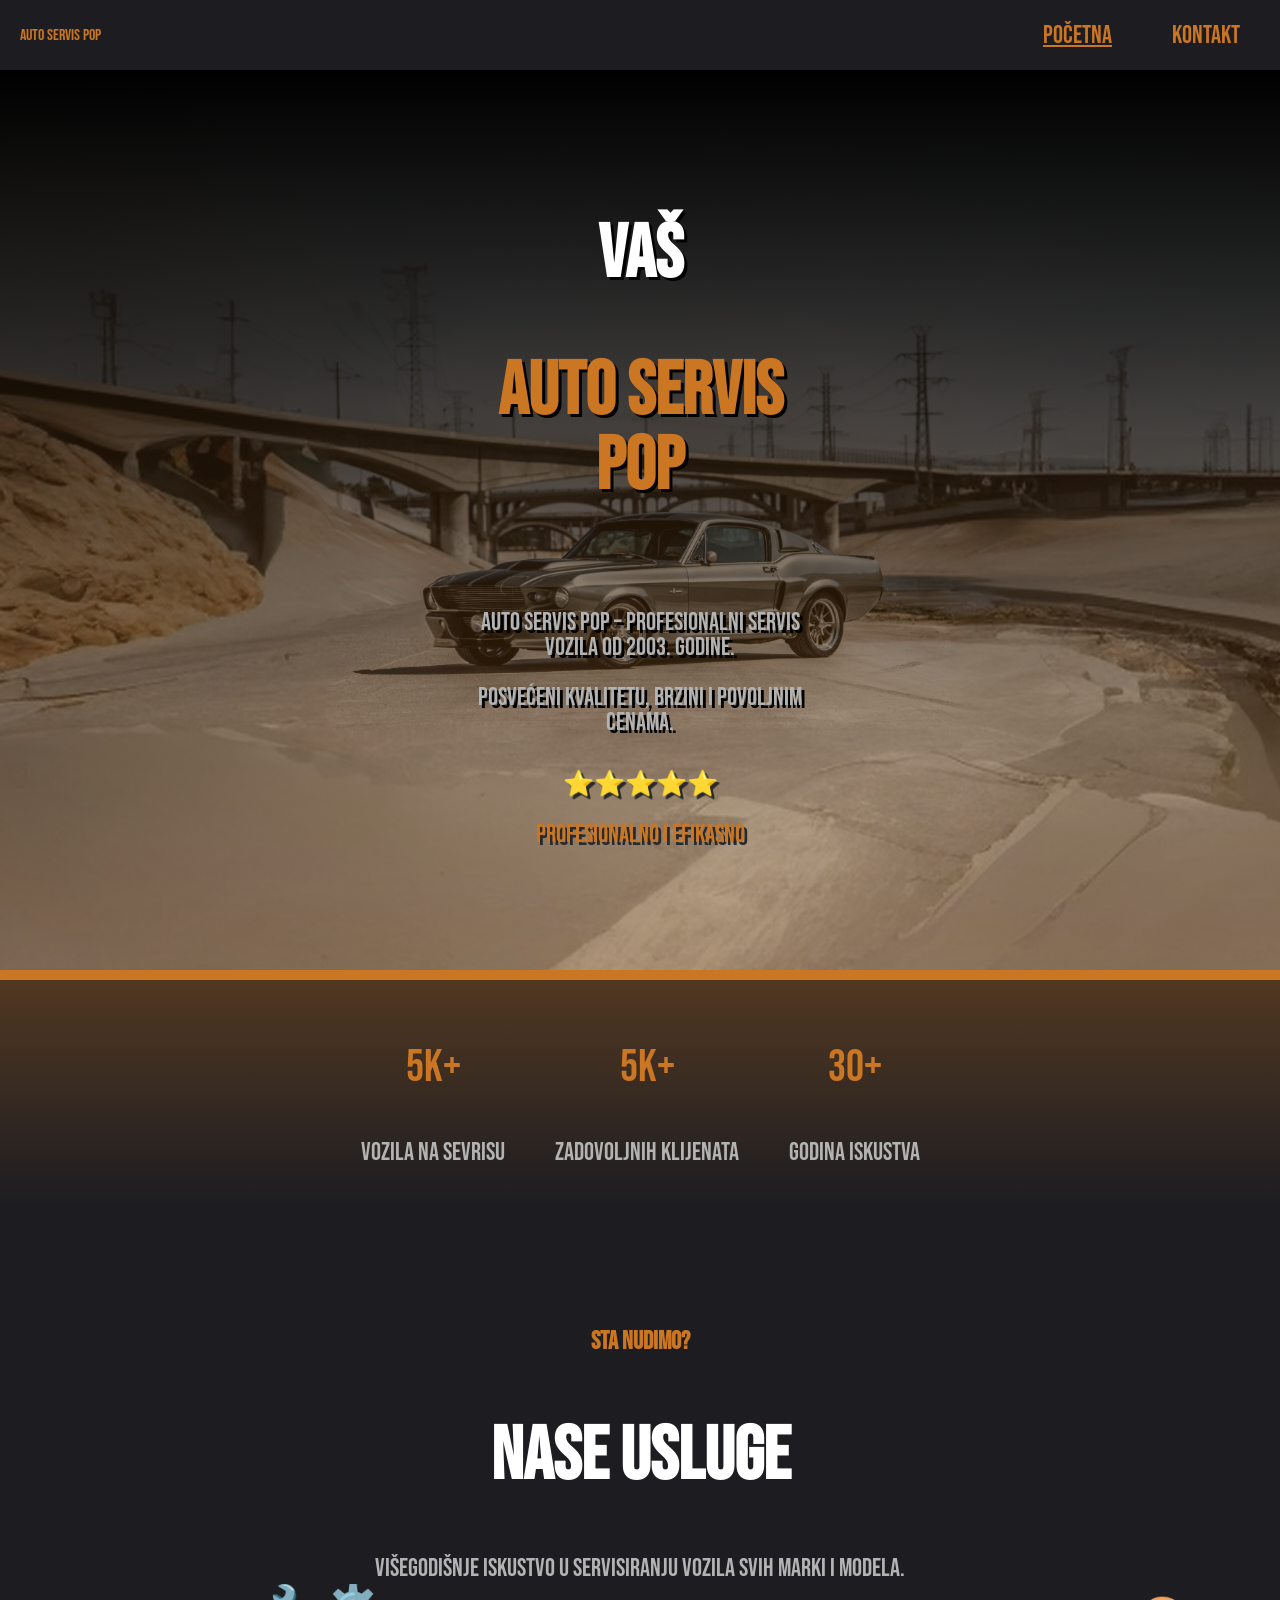
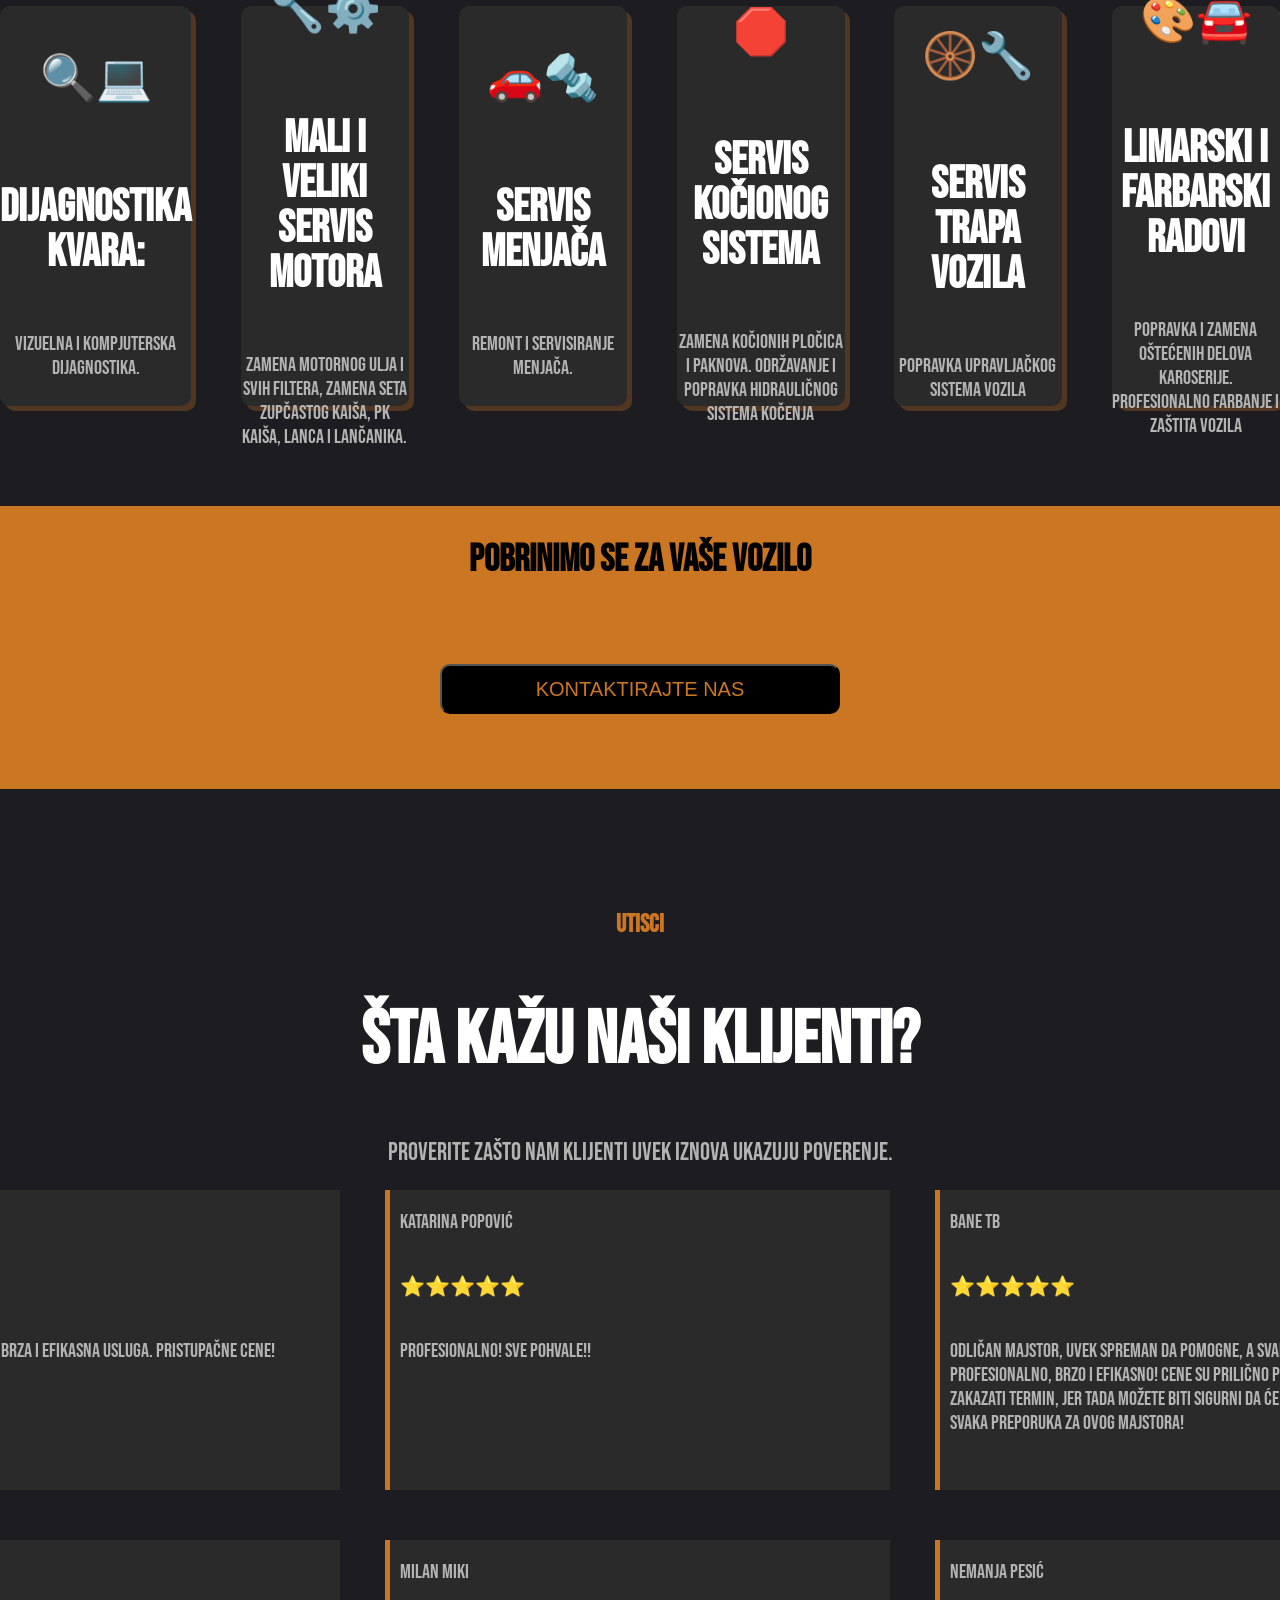
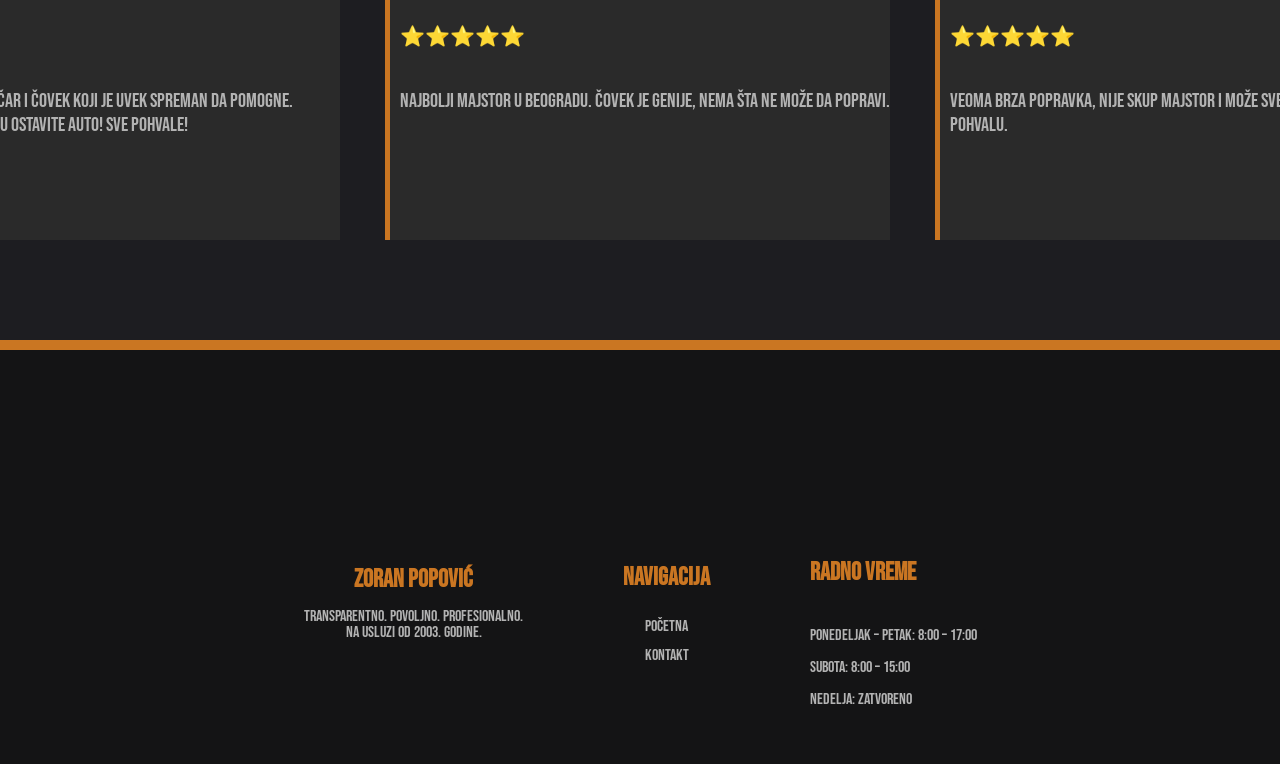
<file: index.html>
<!DOCTYPE html>
<html lang="en">
<head>
    <meta charset="UTF-8">
    <meta name="viewport" content="width=device-width, initial-scale=1.0">
    <title>Auto servis Pop - Početna</title>
    <link rel="stylesheet" href="CSS/style.css">
    <meta name="description" content="Auto Servis Pop – profesionalni servis vozila od 2003. godine.">
    <meta name="keywords" content="auto servis, auto, servis, pop, POP, Zoran Popović, Popović, Svetozara Radojčića, Beograd">
    <link rel="icon" href="Images/LogoMini.png">
    <link rel="shortcut icon" href="Images/LogoMini.png">
</head>
<body>
    <nav>
        <p>Auto Servis Pop</p>

        <div class="NavLinks">
            <a href="index.html" class="activelink">Početna</a>
            <a href="kontakt.html" >Kontakt</a>
        </div>
    </nav>

    <section class="banner">
        <div class="introduction">
            <h2>Vaš</h2>
            <h1>Auto Servis Pop</h1>
            <br>
            <p>Auto Servis POP – profesionalni servis vozila od 2003. godine.</p>
            <p>Posvećeni kvalitetu, brzini i povoljnim cenama.</p>
            <p class="Stars">⭐⭐⭐⭐⭐ <br> Profesionalno i efikasno</p>
        </div>
    </section>

    <section class="Stats">
        <div class="Perk">
            <p class="number">5k+</p>
            <p class="description">vozila na sevrisu</p>
        </div>
        <div class="Perk">
            <p class="number">5k+</p>
            <p class="description">zadovoljnih klijenata</p>
        </div>
        <div class="Perk">
            <p class="number">30+</p>
            <p class="description">godina iskustva</p>
        </div>        
    </section>

    <section class="ServicesIntroduction">
        <div>
            <h2>STA NUDIMO?</h2>
            <h1>NASE USLUGE</h1>
            <p class="description">Višegodišnje iskustvo u servisiranju vozila svih marki i modela.</p>
        </div>
    </section>
    <section class="Services">
    
        <div class="Usluga">
            <p class="Emoji">🔍💻</p>
            <h2>Dijagnostika kvara:</h2>
            <p>Vizuelna i kompjuterska dijagnostika.</p>
        </div>
        <div class="Usluga">
            <p class="Emoji">🔧⚙️</p>
            <h2>Mali i veliki servis motora</h2>
            <p>Zamena motornog ulja i svih filtera, zamena seta zupčastog kaiša, PK kaiša, lanca i lančanika.</p>
        </div>
        <div class="Usluga">
            <p class="Emoji">🚗🔩</p>
            <h2>Servis menjača</h2>
            <p>Remont i servisiranje menjača.</p>
        </div>
        <div class="Usluga">
            <p class="Emoji">🛑</p>
            <h2>Servis kočionog sistema</h2>
            <p>Zamena kočionih pločica i paknova. Održavanje i popravka hidrauličnog sistema kočenja</p>
        </div>
        <div class="Usluga">
            <p class="Emoji">🛞🔧</p>
            <h2>Servis trapa vozila</h2>
            <p>Popravka upravljačkog sistema vozila</p>
        </div>    
        <div class="Usluga">
            <p class="Emoji">🎨🚘</p>
            <h2>Limarski i farbarski radovi</h2>
            <p>Popravka i zamena oštećenih delova karoserije. Profesionalno farbanje i zaštita vozila</p>
        </div>    

    </section>

    <section class="CallUs">
        <h1>Pobrinimo Se Za Vaše Vozilo</h1>
        <button><a href="kontakt.html">KONTAKTIRAJTE NAS</a></button>
    </section>

    <section class="ServicesIntroduction">
        <div>
            <h2>Utisci</h2>
            <h1>šTA KAŽU NAŠI KLIJENTI?</h1>
            <p class="description">Proverite zašto nam klijenti uvek iznova ukazuju poverenje.</p>
        </div>
    </section>
    <section class="Recenjzije">
    
        <div class="Redosled">
            <div class="Recenzija">
                <p>Radoslav Stefanović</p>
                <p class="RecenzijaStars">⭐⭐⭐⭐⭐</p>
                <p>Majstor od poverenja, brza i efikasna usluga. Pristupačne cene!</p>
            </div>  
            <div class="Recenzija">
                <p>Katarina Popović</p>
                <p class="RecenzijaStars">⭐⭐⭐⭐⭐</p>
                <p>Profesionalno! Sve pohvale!!</p>
            </div> 
            <div class="Recenzija">
                <p>Bane TB</p>
                <p class="RecenzijaStars">⭐⭐⭐⭐⭐</p>
                <p>Odličan majstor, uvek spreman da pomogne, a svaki problem rešava profesionalno, brzo i efikasno! Cene su prilično pristupačne. Vredi zakazati termin, jer tada možete biti sigurni da će vaš problem biti rešen. Svaka preporuka za ovog majstora!</p>
            </div> 
        </div>

        <div class="Redosled">
            <div class="Recenzija">
                <p>Jasmina S.</p>
                <p class="RecenzijaStars">⭐⭐⭐⭐⭐</p>
                <p>Zoki je odličan mehaničar i čovek koji je uvek spreman da pomogne. Nećete pogrešiti ako mu ostavite auto! Sve pohvale!</p>
            </div>  
            <div class="Recenzija">
                <p>Milan Miki</p>
                <p class="RecenzijaStars">⭐⭐⭐⭐⭐</p>
                <p>Najbolji majstor u Beogradu. Čovek je genije, nema šta ne može da popravi.</p>
            </div> 
            <div class="Recenzija">
                <p>Nemanja Pesić</p>
                <p class="RecenzijaStars">⭐⭐⭐⭐⭐</p>
                <p>Veoma brza popravka, nije skup majstor i može sve da uradi, što je za pohvalu.</p>
            </div> 
        </div>
         
    </section>
    <script src="JS/script.js"></script>
</body>

<footer>
    <div class="FooterInfo">
        <div>
            <h1 style="color: var(--GoldenYellow); text-align: center; margin-top: 10px;">
                Zoran Popović
            </h1>
            
            <p style="text-align: center;">
                Transparentno. Povoljno. Profesionalno.<br>
                Na usluzi od 2003. godine.
            </p>
        </div>
        <div class="MiniNav">
            <h1 style="color: var(--GoldenYellow);">
                Navigacija
            </h1>
            <a href="index.html">Početna</a>
            <a href="kontakt.html">Kontakt</a>
        </div>
        
        <div class="RadnoVreme">
            <h1 style="color: var(--GoldenYellow);">Radno Vreme</h1>
            <p> 
                Ponedeljak – Petak: 8:00 – 17:00<br><br>
                Subota: 8:00 – 15:00<br><br>
                Nedelja: Zatvoreno
            </p>

        </div>    
    </div>
</footer>
</html>
</file>
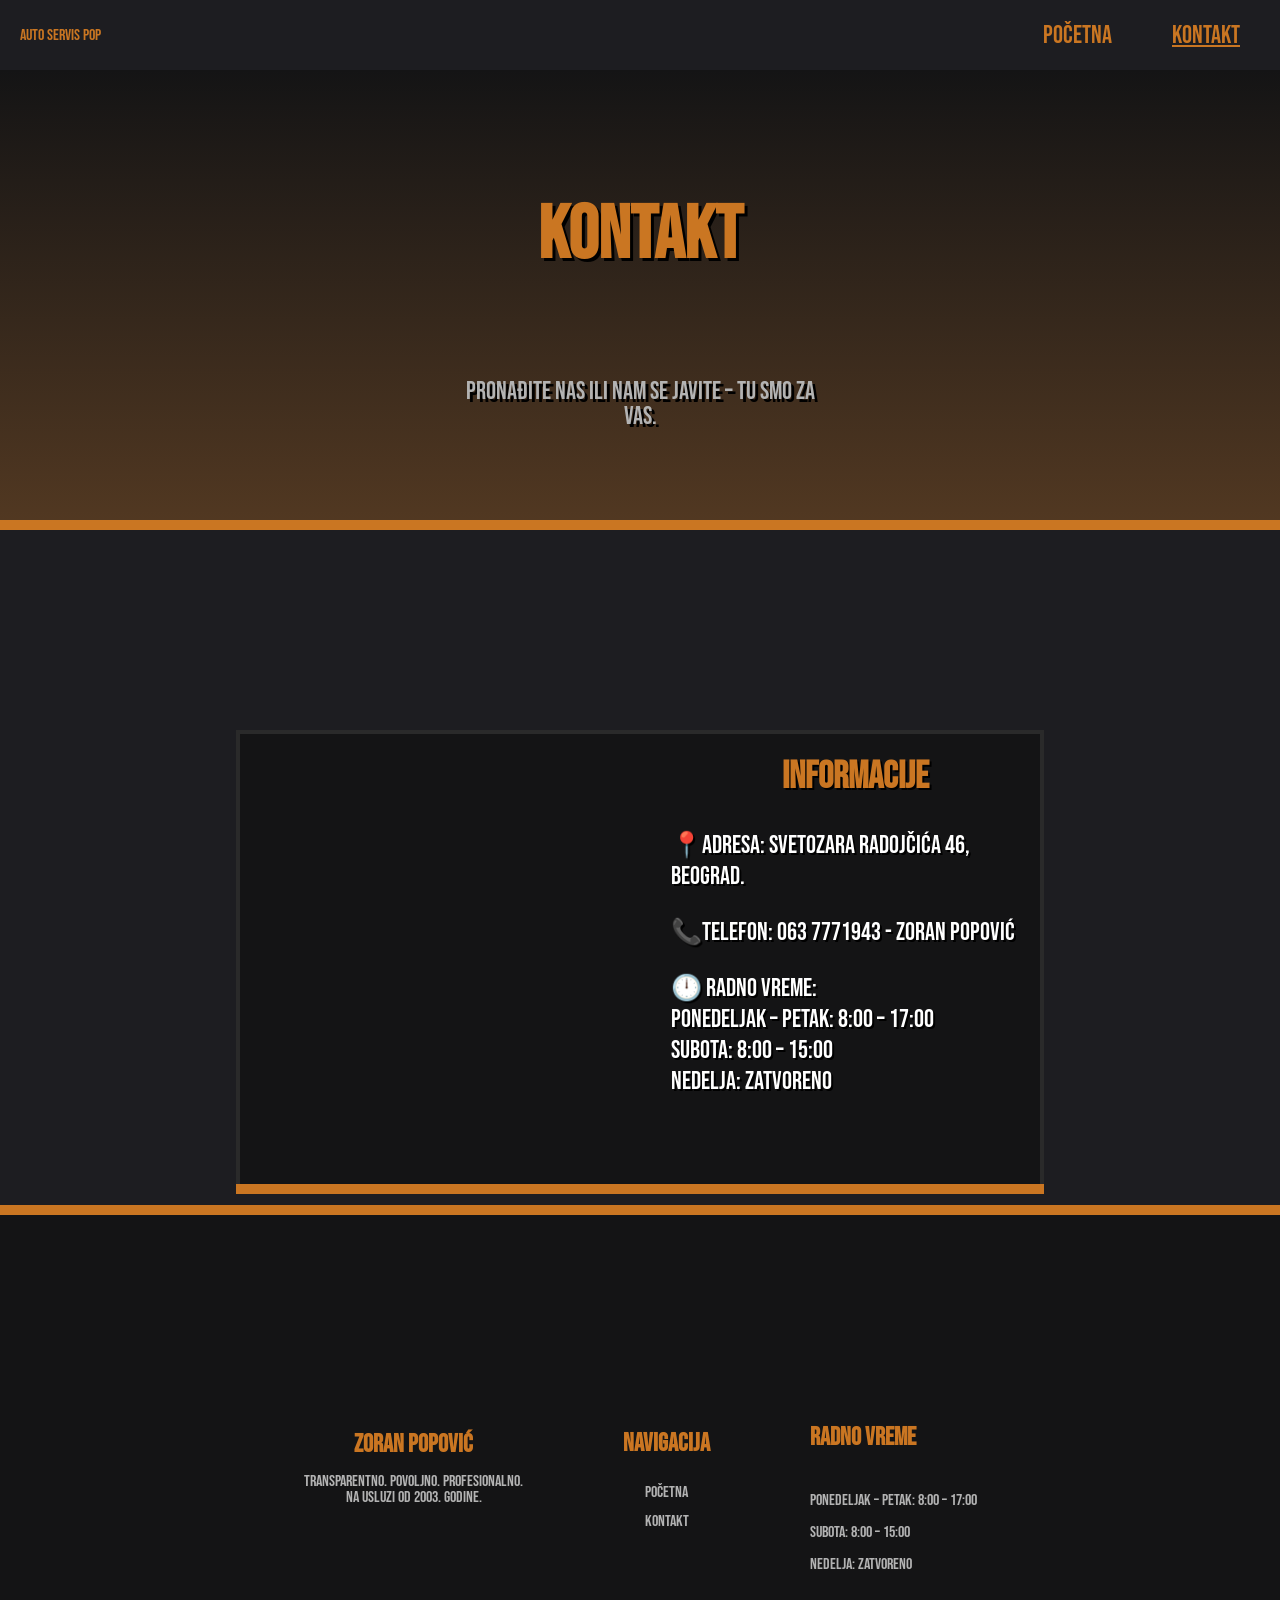
<file: kontakt.html>
<!DOCTYPE html>
<html lang="en">
<head>
    <meta charset="UTF-8">
    <meta name="viewport" content="width=device-width, initial-scale=1.0">
    <title>Auto servis Pop - Kontakt</title>
    <link rel="stylesheet" href="CSS/style.css">
    <link rel="icon" href="Images/LogoMini.png">
    <link rel="shortcut icon" href="Images/LogoMini.png">
</head>
<body>
    <nav>
        <p>Auto Servis Pop</p>

        <div class="NavLinks">
            <a href="index.html" >Početna</a>
            <a href="kontakt.html" class="activelink">Kontakt</a>
        </div>
    </nav>

    <section class="bannerKontakt">
        <div class="introduction">
            <h1>KONTAKT</h1>
            <br>
            <p>Pronađite nas ili nam se javite – tu smo za vas.</p>
        </div>
    </section>

    <section class="KontaktPasus">
        <div class="Raspored">
            <div class="Slika">
                <iframe src="https://www.google.com/maps/embed?pb=!1m18!1m12!1m3!1d2832.4646770090835!2d20.5040582!3d44.7713312!2m3!1f0!2f0!3f0!3m2!1i1024!2i768!4f13.1!3m3!1m2!1s0x475a71e8b6a794e1%3A0xc2aa492f6c3df543!2sAuto%20servis%20%22Pop%22!5e0!3m2!1ssr!2srs!4v1781458248863!5m2!1ssr!2srs" width="600" height="450" style="border:0;" allowfullscreen="" loading="lazy" referrerpolicy="no-referrer-when-downgrade"></iframe>
            </div>
            <div class="KontaktInformacije">
                <h1>Informacije</h1>
                <p>📍Adresa: Svetozara Radojčića 46, Beograd.</p>
                <p>📞Telefon: 063 7771943 - Zoran Popović</p>
                <p>🕛 Radno vreme:<br>
                       Ponedeljak – Petak: 8:00 – 17:00<br>
                       Subota: 8:00 – 15:00<br>
                       Nedelja: Zatvoreno</p>
            </div>
        </div>
    </section>
    <script src="JS/script.js"></script>
</body>

<footer>
    <div class="FooterInfo">
        <div>
            <h1 style="color: var(--GoldenYellow); text-align: center; margin-top: 10px;">
                Zoran Popović
            </h1>
            
            <p style="text-align: center;">
                Transparentno. Povoljno. Profesionalno.<br>
                Na usluzi od 2003. godine.
            </p>
        </div>
        <div class="MiniNav">
            <h1 style="color: var(--GoldenYellow);">
                Navigacija
            </h1>
            <a href="index.html">Početna</a>
            <a href="kontakt.html">Kontakt</a>
        </div>
        
        <div class="RadnoVreme">
            <h1 style="color: var(--GoldenYellow);">Radno Vreme</h1>
            <p> 
                Ponedeljak – Petak: 8:00 – 17:00<br><br>
                Subota: 8:00 – 15:00<br><br>
                Nedelja: Zatvoreno
            </p>

        </div>     
    </div>
</footer>
</html>
</file>
<file: CSS/style.css>
@import url('https://fonts.googleapis.com/css2?family=Bebas+Neue&family=Barlow:wght@300;400;600;700&display=swap');

:root{
    --DarkGray: rgb(29, 29, 33);
    --DarkerGray: rgb(20, 20, 21);
    --Gray:rgb(42, 42, 42);
    --LightGray:rgb(179, 179, 179);
    --GoldenYellow: rgb(202, 118, 34);
    --GoldenYellowWOpacity: rgba(202, 118, 34, 0.3);
    --GrayWOpacity:rgba(68, 68, 68,.75);
    --MiniText:10px;
    --MildText:20px;
    --MidiText:25px;
    --BigText:45px;
    --XLText:75px;
    --XXLText:100px;
}

body{
    margin:0;
    background-color: var(--DarkGray);
    font-family: 'Bebas Neue', sans-serif;
}

nav{
    display: flex;
    align-items: center;
    background-color: var(--DarkGray);
    padding: 10px 20px;
    height: 50px;
}

nav p{
    color: var(--GoldenYellow);
}

.NavLinks{
    margin-left: auto;
    display: flex;
    gap: 20px;
}

nav a{
    padding: 20px;
    text-decoration: none;
}

.activelink{
    text-decoration: underline solid var(--GoldenYellow);
}

.NavLinks a{
    font-size: var(--MidiText);

    color: var(--GoldenYellow);
}

.banner{
    min-height: 100vh;
    display: flex;
    justify-content: center;
    align-items: center;

    background:
        linear-gradient(
            black   ,
            var(--GoldenYellowWOpacity)
            
        ),
        url('../Images/CarPhotoElenor.jpeg');
    background-size: cover;
    background-position: center;
    border-bottom: 10px solid var(--GoldenYellow)
}
.bannerKontakt{
    min-height: 50vh;
    display: flex;
    justify-content: center;
    align-items: center;
    background:
        linear-gradient(
            var(--DarkerGray),
            var(--GoldenYellowWOpacity)
        );
    border-bottom: 10px solid var(--GoldenYellow)
}

.Stats{
    display: flex;
    min-height: 25vh;
    position: relative;
    justify-content: center;
    align-items: center;
    gap: 50px;
    background:linear-gradient(
            var(--GoldenYellowWOpacity),
            var(--DarkGray));
    
}

.introduction h2{
    text-align: center;
    font-size: var(--XLText);
    color: white;
    text-shadow: 3px 3px black;
    line-height: 1;
}
.introduction h1{
    text-align: center;
    font-size: var(--XLText);
    color: var(--GoldenYellow);
    text-shadow: 3px 3px black;
    line-height: 1;
}

.introduction{
    position: relative;
    z-index: 1;
    max-width: 350px;
}

.introduction p{
    text-align: center;
    color: var(--LightGray);
    font-size: var(--MidiText);
    text-shadow: 3px 3px black;
    line-height: 1;
}

.introduction .Stars{
    text-align: center;
    color: var(--GoldenYellow);
    font-size: var(--MidiText);
    text-shadow: 3px 3px var(--Gray);
    line-height: 2;
}

.Perk{
    justify-content: center;
    text-align: center;
}

.number{
    font-size: var(--BigText);
    color: var(--GoldenYellow);
}
.description{
    font-size: var(--MidiText);
    color: var(--LightGray);
    line-height: 1;
}

.Services{
    display: flex;
    min-height: 30vh;
    position: relative;
    justify-content: center;
    align-items: center;
    gap: 50px;
    background:var(--DarkGray);
}

.Usluga{
    display: flex;
    flex-direction: column;
    align-items: center;
    justify-content: center;
    background-color: var(--Gray);
    border-radius: 10px;
    width: 400px;
    min-height: 400px;
    max-height: 400px;
    box-shadow: 5px 5px var(--GoldenYellowWOpacity);
    
}
.Usluga:hover{
   box-shadow: 5px 5px var(--GoldenYellow); 
   animation: fadeIn .2s ease-in forwards;
}
.Usluga h2{
    color: white;
    font-size: var(--BigText);
    line-height: 1;
    text-align: center;
}


.Usluga p{
    text-align: center;
    color: var(--LightGray);
    font-size: var(--MildText);
    word-wrap: break-word;
    overflow-wrap: break-word;

}

.Usluga .Emoji{
    line-height: 1;
    font-size: var(--BigText);
}

@media (max-width: 1100px) {

    
    .Usluga{
        width: 80vw;
        flex-direction: column;
    }
    .Services{
        flex-direction: column;
        gap: 100px;
        width: 100vw;
    }
    .Redosled{
        flex-direction: column;
        gap: 500px; 
    }
}
@media (max-width: 1700px) {
    .Redosled{
        gap: 100px; 
    }    
}



@keyframes fadeIn {
  from {
    transform: scale(1.0);
  }
  to {
    transform: scale(1.05);
  }
}



.ServicesIntroduction{
    margin-top: 100px;
    display: flex;
    min-height: 25vh;
    position: relative;
    justify-content: center;
    align-items: center;
    gap: 50px;
    background:var(--DarkGray);
}
.ServicesIntroduction div{
    text-align: center;
}
.ServicesIntroduction h2{
    color: var(--GoldenYellow);
    font-size: var(--MidiText);
}
.ServicesIntroduction h1{
    color: white;
    font-size: var(--XLText);
    line-height: 1;
}

.CallUs{
    margin-top: 100px;
    display: flex;
    flex-direction: column;
    min-height: 15vh;
    position: relative;
    justify-content: center;
    align-items: center;
    gap: 50px;
    background:var(--GoldenYellow);
    font-size: var(--MidiText);
    text-align: center;
}

.CallUs button{
    border-radius: 10px;
    background-color: black;
    width: 400px;
    max-width: 400px;
    height: 50px;
    max-height: 50px;
    margin-bottom: 75px;
}

.CallUs button a{
    font-size: var(--MildText);
    color: var(--GoldenYellow);
    text-decoration: none;
}

.Recenjzije{
    display: flex;
    flex-direction: column;
    min-height: 30vh;
    position: relative;
    justify-content: center;
    align-items: center;
    gap: 50px;
    background:var(--DarkGray);
    margin-bottom: 100px;
}

.Recenzija{
    text-align: left;
    display: flex;
    flex-direction: column;
    align-items: left;
    justify-content: left;
    background-color: var(--Gray);
    width: 500px;
    min-height: 300px;
    max-height: 400px;
    box-shadow: -5px 0px var(--GoldenYellow);
}

.Recenzija:hover{
   animation: fadeIn .2s ease-in forwards;
}

.Recenzija h2{
    color: white;
    font-size: var(--MidiText);
    line-height: 0.5;
    margin-left: 10px;
}


.Recenzija p{
    color: var(--LightGray);
    font-size: var(--MildText);
    word-wrap: break-word;
    overflow-wrap: break-word;
    margin-left: 10px;
    
}

.Redosled{
    display: flex;
    flex-direction: row;
    gap: 50px;
}

@media (max-width: 830px) {

    .Redosled{
        flex-direction: column;
        gap: 100px; 
    }
    .Recenzija{
        width: 350px;
    }

    .CallUs button{
        width: 300px;
    }
    nav a{
    padding: 0px;
    }
}
@media (max-width: 1100px) {
    .Redosled{
        gap: 20px;
    } 
    .Recenzija{
        width: 300px;
    }   
}

footer{
    background-color: var(--DarkerGray);
    border-top: 10px solid var(--GoldenYellow);
    padding: 40px 20px;
    margin-top: auto;
}
.FooterInfo{
    display: flex;
    flex-direction: row;
    justify-content: center;
    align-items: center;
    gap: 100px;
}

.FooterInfo h1{
    text-align: left;
    font-size: var(--MidiText);
    color: white;
    line-height: 1;    
}
.FooterInfo p{
    text-align: left;
    color: var(--LightGray);
    font-size: var(--mini);
    line-height: 1;
}
.FooterInfo div{
    margin-top: 100px;
}

.MiniNav{
    text-align: center;
    gap: 10px;
    display: flex;
    flex-direction: column;
}
.MiniNav a{
    color: var(--LightGray);
    text-decoration: none;
}
.MiniNav a:hover{
    color: white;
    text-decoration: underline white ;
}

.RadnoVreme{
    text-align: center;
    gap: 10px;
    display: flex;
    flex-direction: column;
}
.RadnoVreme h1{
    margin-top: 70px;
}

@media (max-width: 830px) {
    .FooterInfo div{
    margin-top: 20px;
}
    .RadnoVreme h1{
    margin-top: 20px;
    }
    .FooterInfo{
        flex-direction: column;
        gap: 20px;
    }
}
.KontaktPasus{
    height: 75vh;
    display: flex;
    justify-content: center;
}
.Raspored{
    display: flex;
    justify-content: center;
    flex-direction: row;
    margin: 200px;
    background-color: var(--DarkerGray);
    width: 800px;
    height: 50vh;
    max-height: 100vh;
    box-shadow: 0px 10px var(--GoldenYellow);
    border-left: 4px solid var(--Gray);
    border-right: 4px solid var(--Gray);
    border-top: 4px solid var(--Gray);
}


.Slika{
    margin-top: 50px;
    width: 400px;
    margin: 20px;
    overflow: hidden;
    display: flex;
    flex-direction: column;
    height: 100%;

}

.Slika h1{
    color: var(--GoldenYellow);
    font-size: var(--MidiText);
    text-align: center;
}
.Slika iframe{
    width: 100%;
    height: 95%;
    object-fit: cover;
    display: block;
    border: 4px solid var(--Gray);
}
.KontaktInformacije{
    color: white;
    text-shadow: 2px 2px black;
    align-items: center;
    justify-content: center;
    font-size: var(--MidiText);
}

.KontaktInformacije h1{
    margin-top: 20px;
    color: var(--GoldenYellow);
    
    text-align: center;
}


@media (max-width: 700px) {

    .Raspored{
        height: 100vh;
        flex-direction: column;
        width: 95vw;
        margin-top: 30px;
    }
    .Slika img{
        height: 100%;
        width: 100%;
        
    }
    .Slika{
        height: 100%;
        height: 800px;
        width: 80vw;
    }
    .KontaktInformacije{
        text-align: center;
        margin-bottom: 100px;
    }
    .KontaktPasus{
        margin-bottom:300px
    }

}

.Raspored a{
    color: white;
}

.Raspored a:hover{
    color: var(--GoldenYellow);
}
</file>
